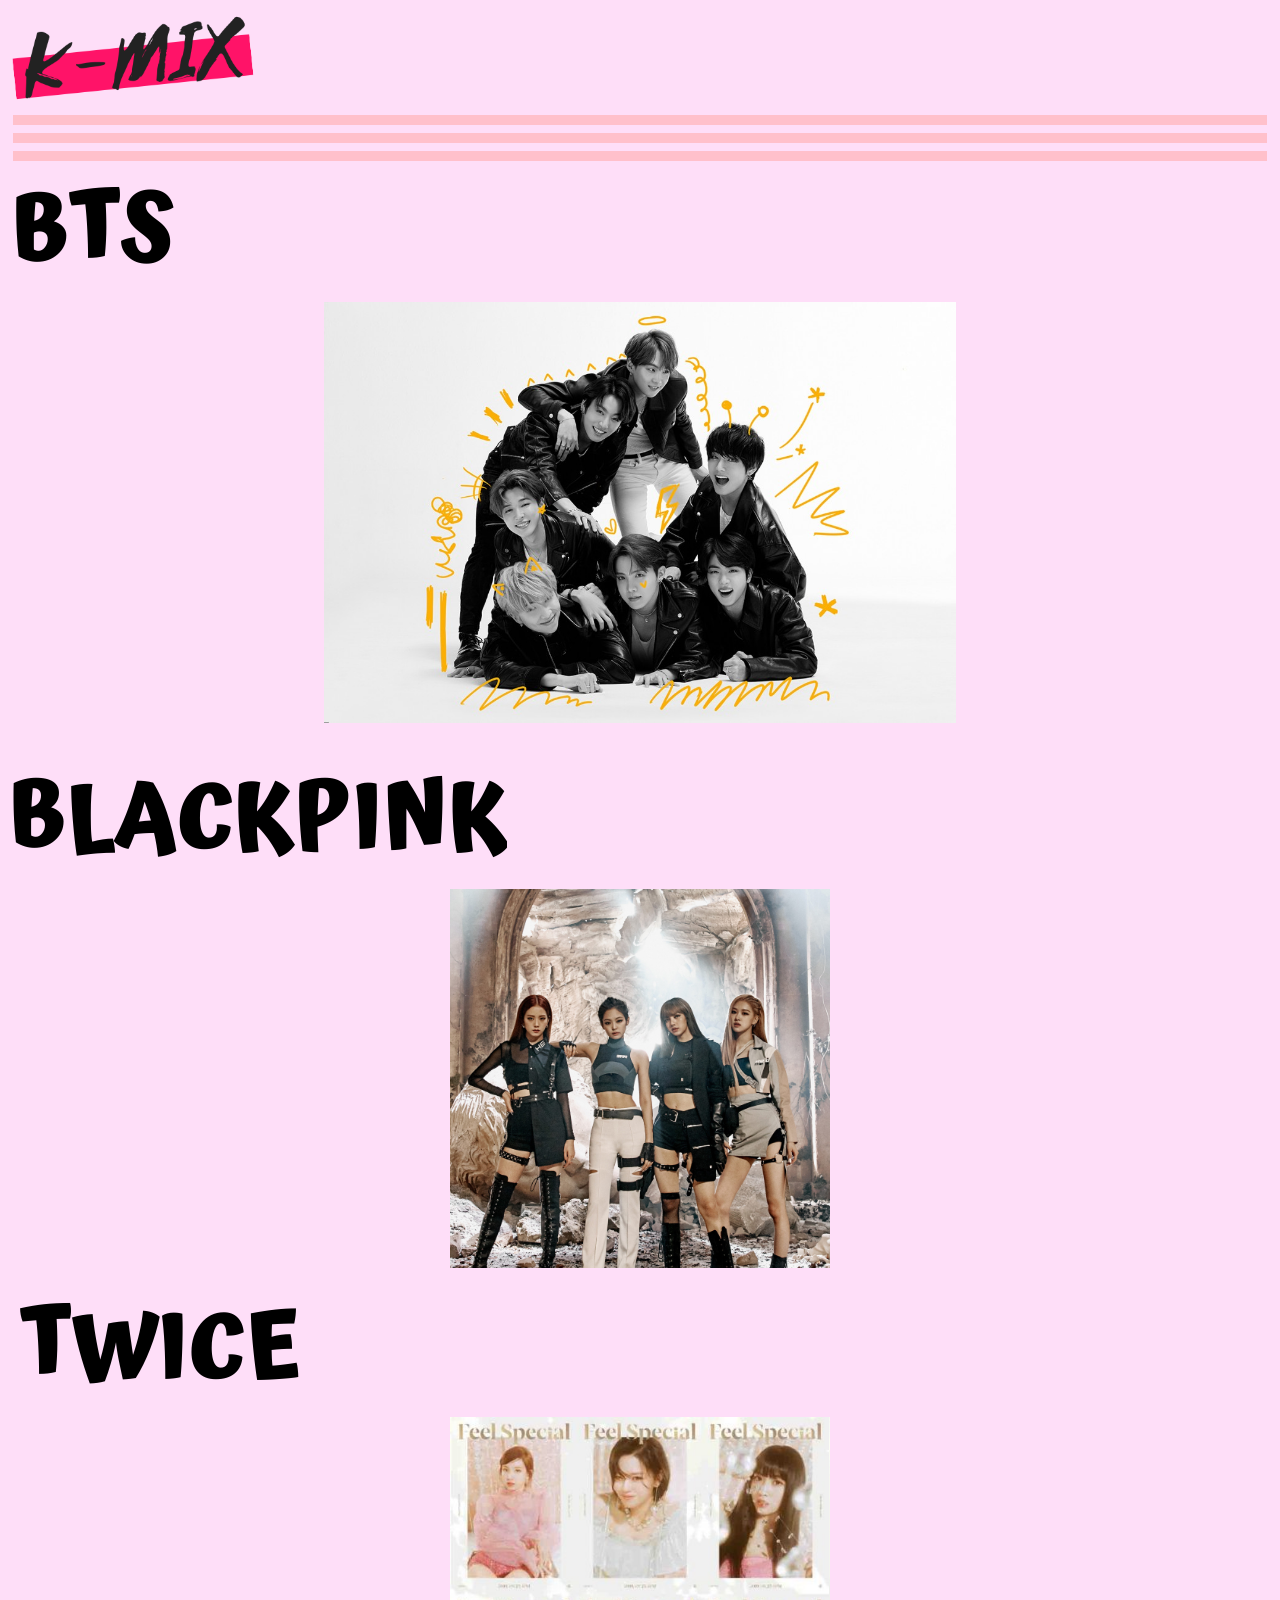
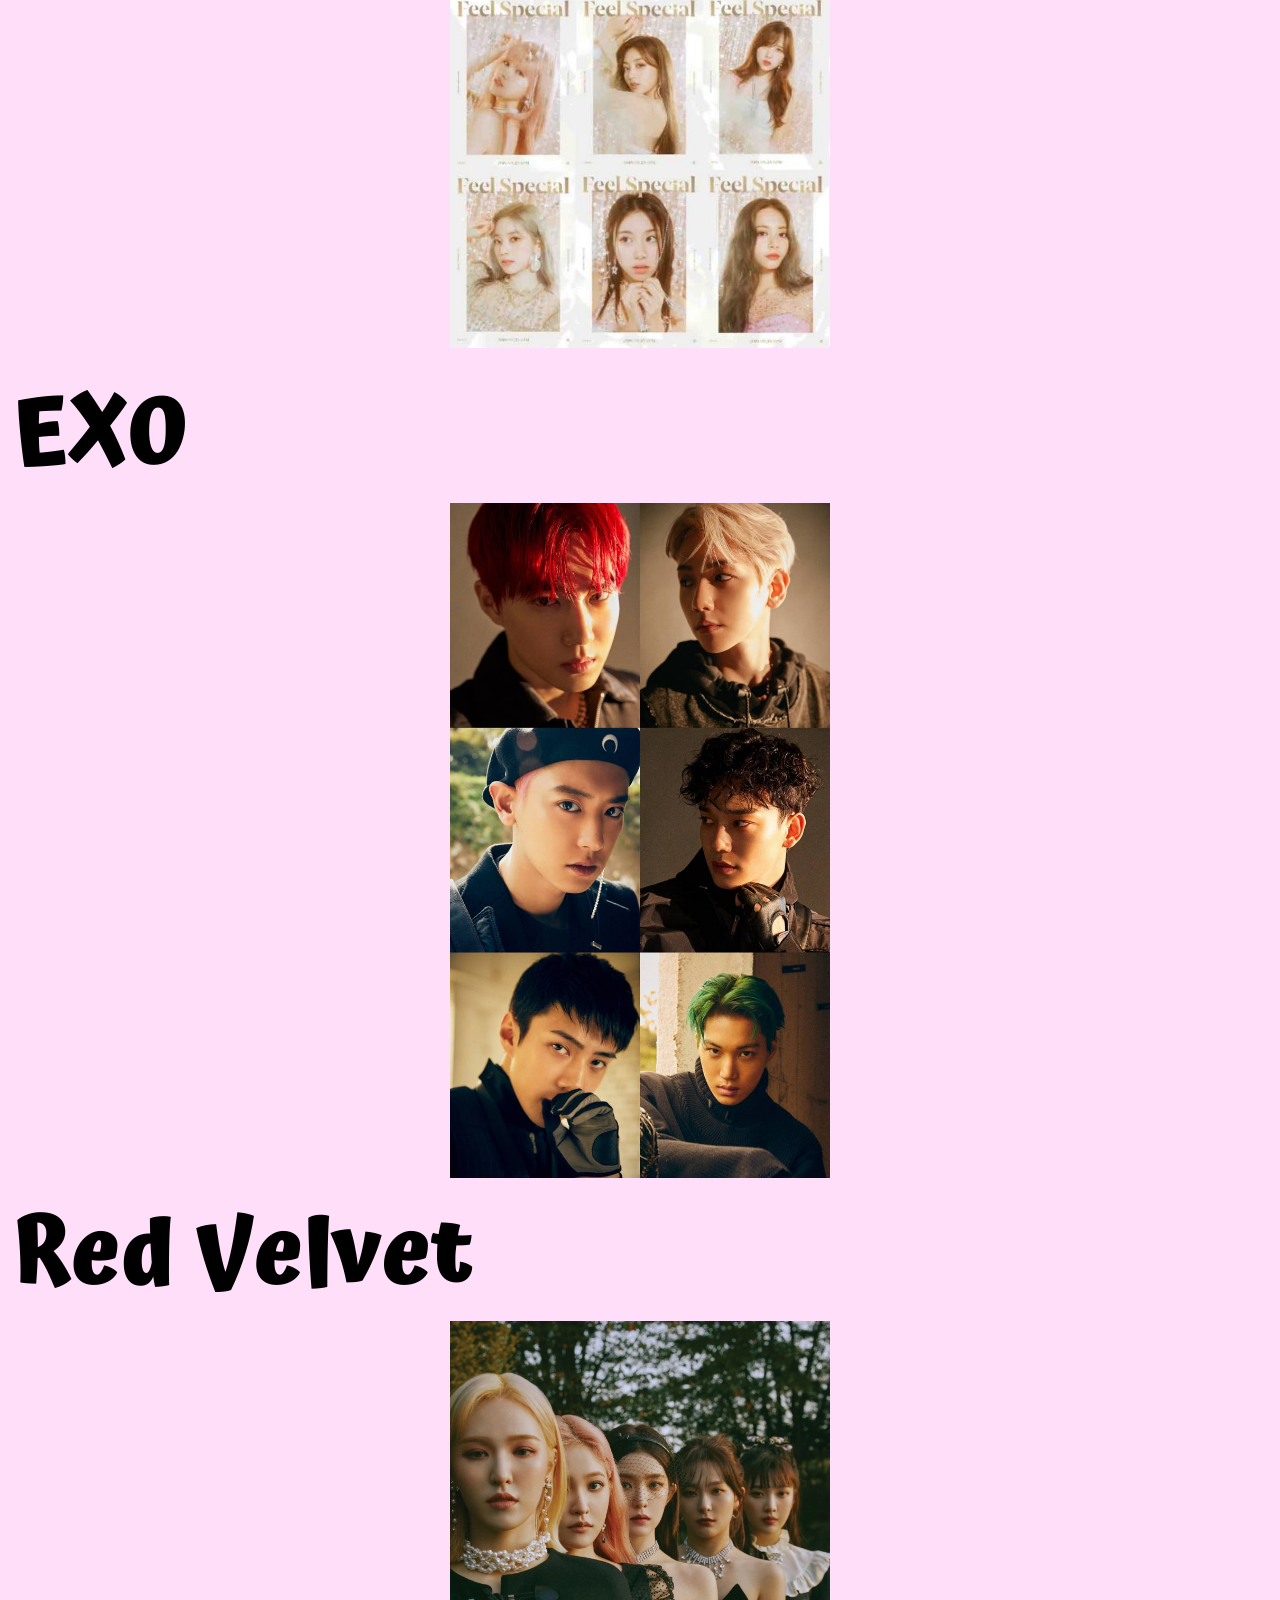
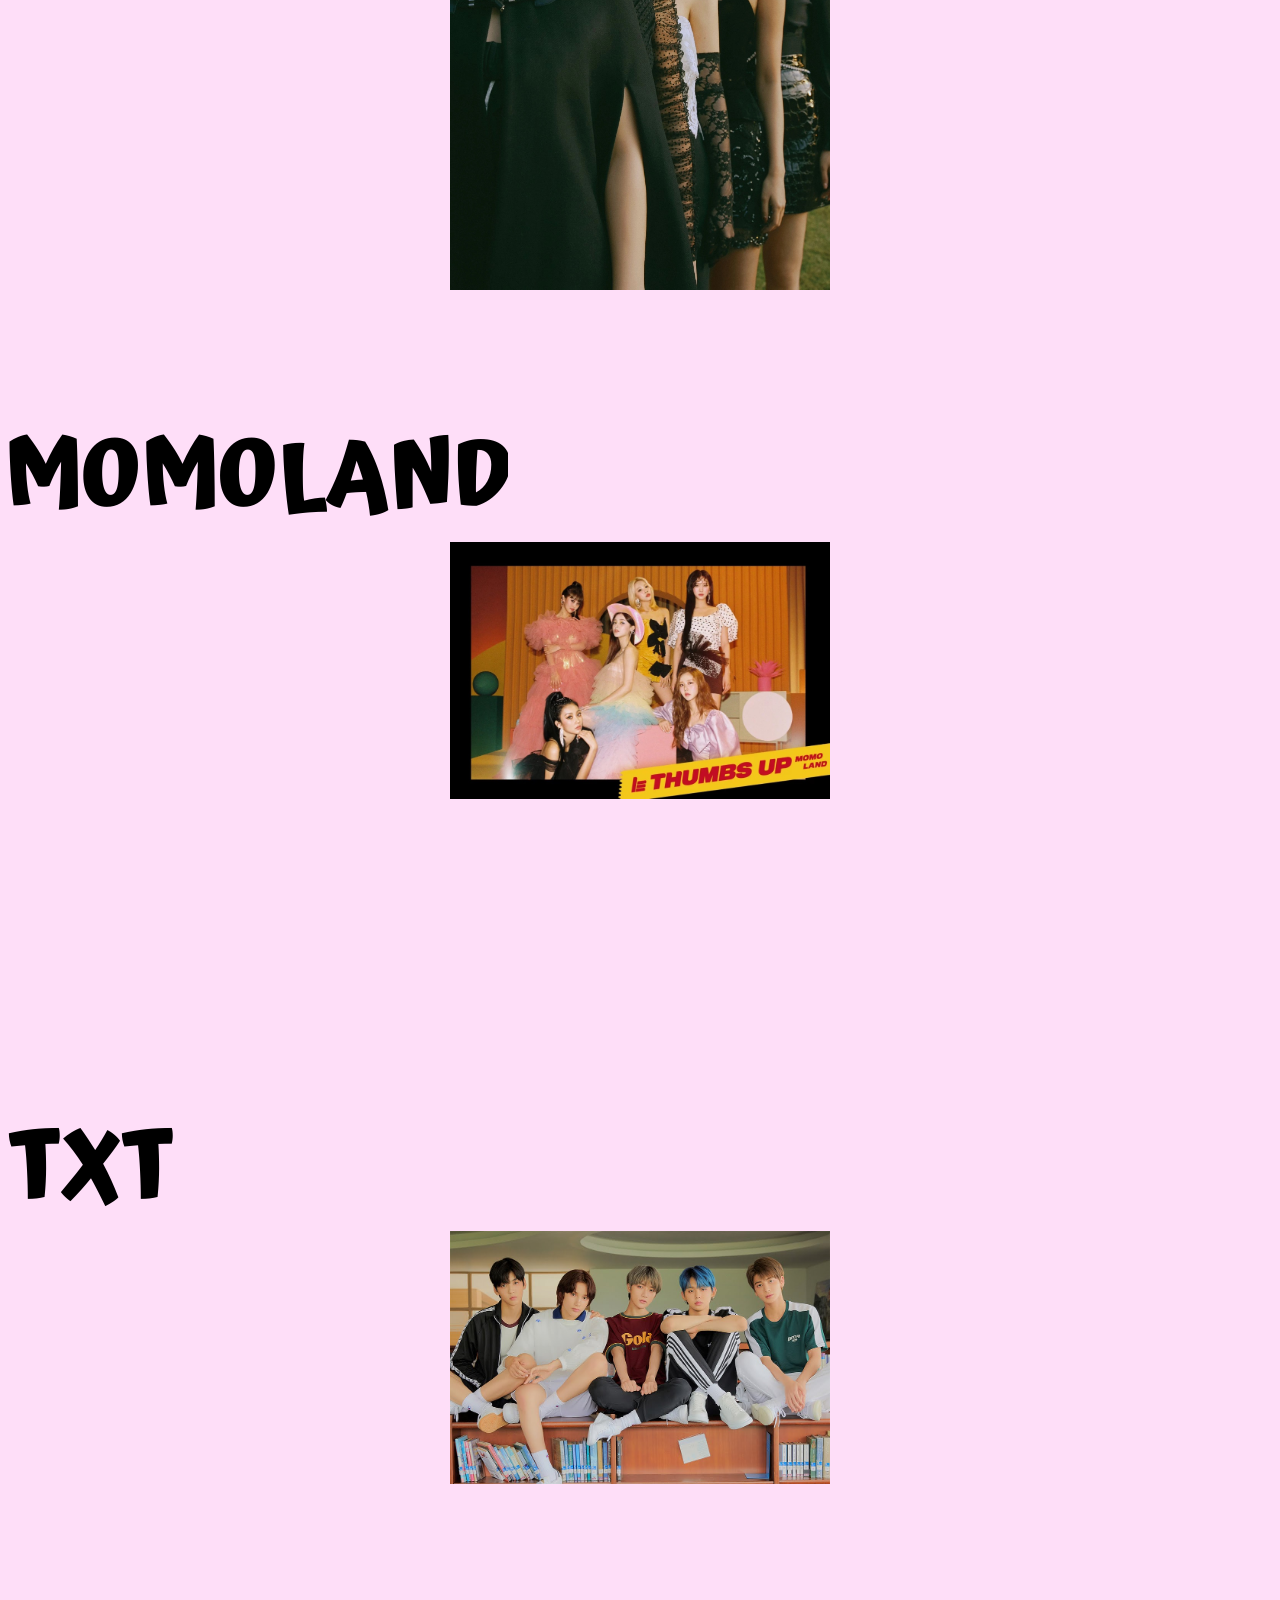
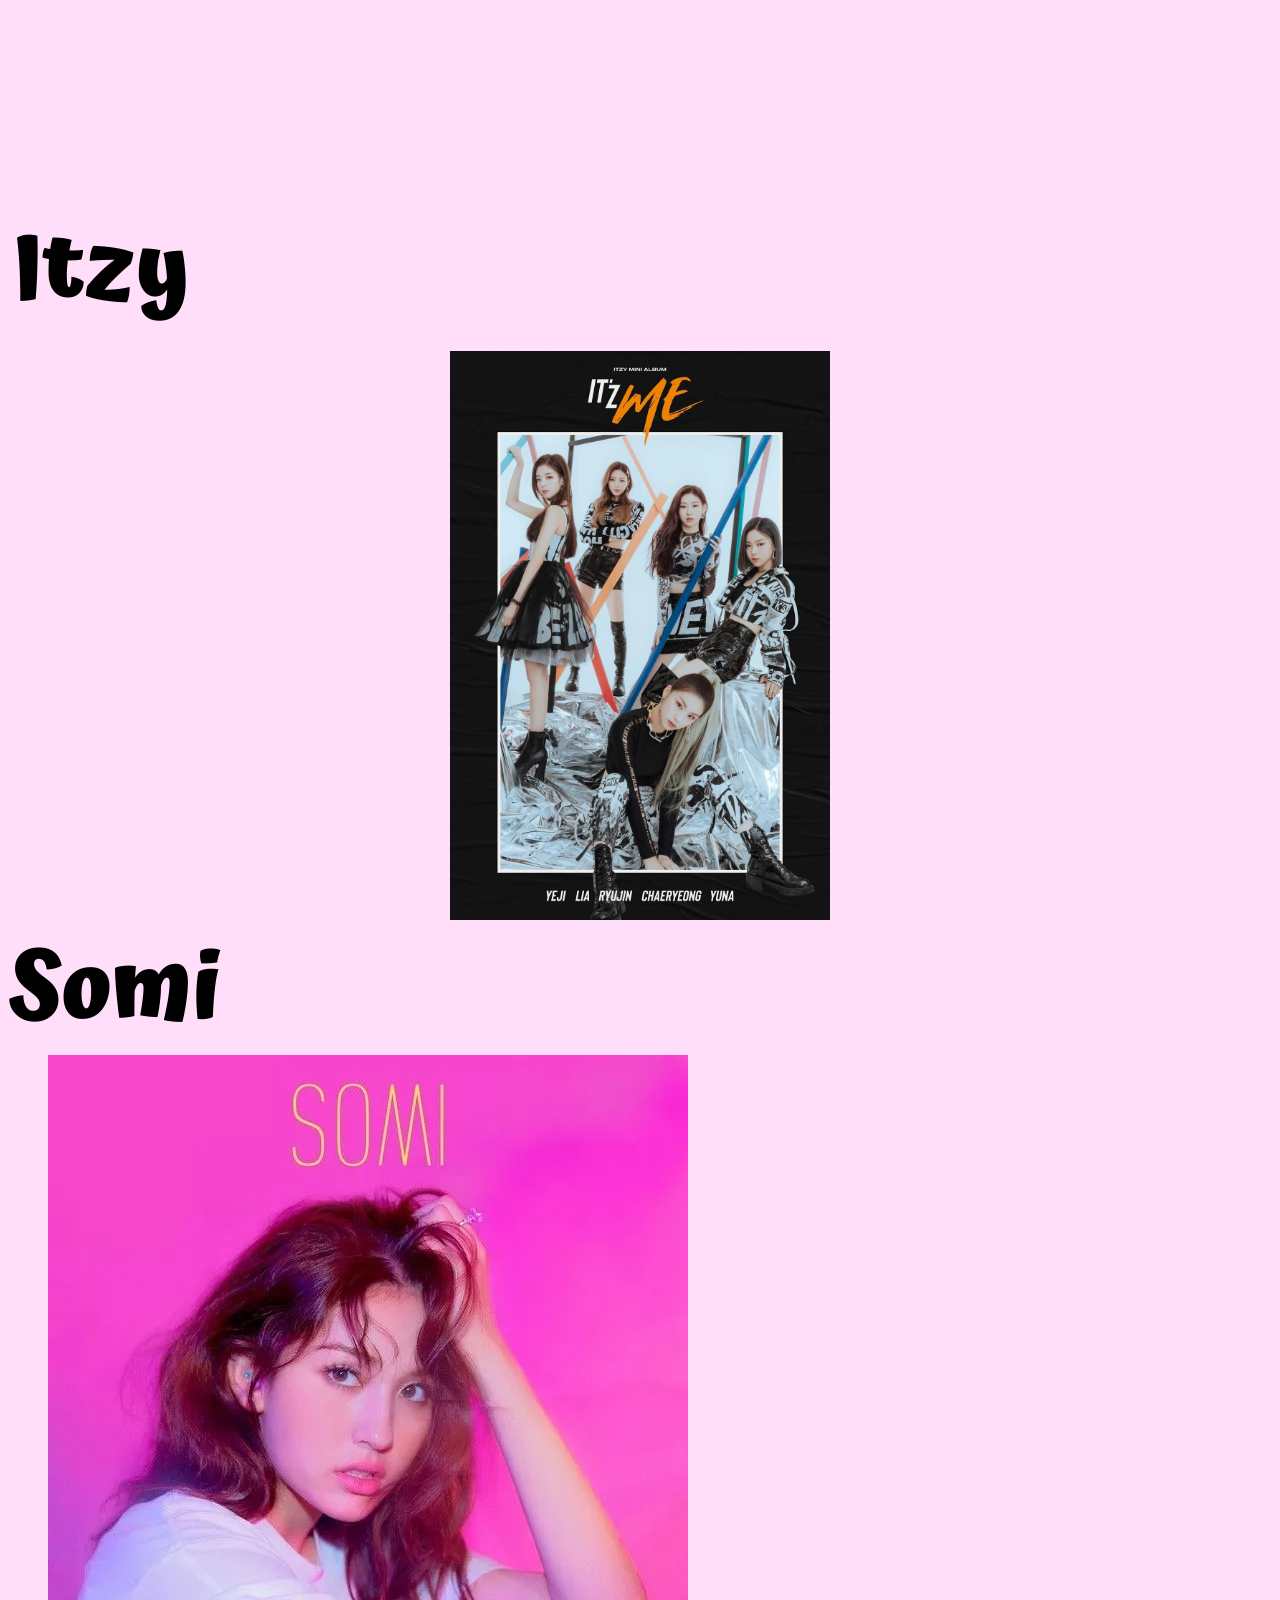
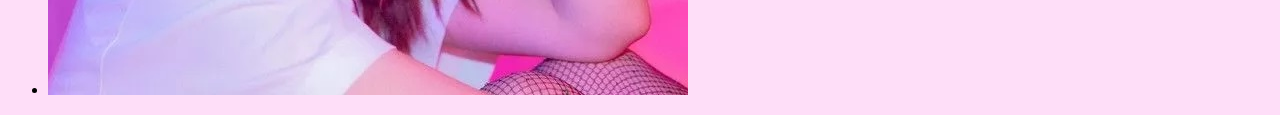
<file: GaleriaK-Mix.html>
<!DOCTYPE html>
<html>
	<head>
        
	<meta charset="utf-8">
	<title>Galeria de Fotos / K-Mix </title>
    <link rel="stylesheet" href="estilos.css">
	</head>
    
	<body bgcolor="FEDEF8">
    
        
	<img src="LogoK-Mix.png" width="20%">
	<br>

	<hr align= "center" size="10" width="99%" 
color="pink" noshade>	
	<hr align= "center" size="10" width="99%" 
color="pink" noshade>
	<hr align= "center" size="10" width="99%" 
color="pink" noshade>
        
    <img src="BTS.png">
		
	<div class="slider1">
        <ul>
	<li><img src="BTS.jpg" alt=" "></li>	
	<li><img src="RM.jpg" alt=" "></li>
	<li><img src="Jin.jpg" alt=" "></li>
	<li><img src="Suga.jpg" alt=" "></li>
	<li><img src="J-Hope.jpg" alt=" "></li>
	<li><img src="Jimin.jpg" alt=" "></li>
	<li><img src="V.jpg" alt=" "></li>
	<li><img src="Jungkook.jpg" alt=" "></li>
        </ul>
	</div>
    
    <img src="BLACKPINK.png">
		
	<div class="slider2">
        <ul>
	<li><img src="BLACKPINK.jpeg" alt=" "></li>	
	<li><img src="Jisoo.jpg" alt=" "></li>
	<li><img src="Jennie.jpg" alt=" "></li>
	<li><img src="Rose.jpg" alt=" "></li>
	<li><img src="Lisa.jpg" alt=" "></li>
        </ul>
	</div>
    
    <img src="TWICE.png">
		
	<div class="slider3">
        <ul>
	<li><img src="TWICE.jpg" alt=" "></li>	
	<li><img src="Nayeon.jpg" alt=" "></li>
	<li><img src="Jeongyeon.jpg" alt=" "></li>
	<li><img src="Momo.jpg" alt=" "></li>
	<li><img src="Sana.jpg" alt=" "></li>
	<li><img src="Jihyo.jpg" alt=" "></li>
	<li><img src="Mina.jpg" alt=" "></li>
	<li><img src="Dahyun.jpg" alt=" "></li>}
    <li><img src="Chaeyoung.jpg" alt=" "></li>
    <li><img src="Tzuyu.jpg" alt=" "></li>
        </ul>
	</div>
    
    <img src="EXO.png">
		
	<div class="slider4">
        <ul>
	<li><img src="EXO.jpeg" alt=" "></li>	
	<li><img src="Sehun.jpeg" alt=" "></li>
	<li><img src="Kai.jpg" alt=" "></li>
	<li><img src="Chanyeol.jpeg" alt=" "></li>
	<li><img src="Chen.jpeg" alt=" "></li>
	<li><img src="Baekhyun.jpg" alt=" "></li>
	<li><img src="Suho.jpeg" alt=" "></li>
        </ul>
	</div>
	
    <img src="Red%20Velvet.png">
		
	<div class="slider5">
        <ul>
	<li><img src="Red%20Velvet.jpg" alt=" "></li>	
	<li><img src="Irene.jpg" alt=" "></li>
	<li><img src="Seulgi.jpg" alt=" "></li>
	<li><img src="Wendy.jpg" alt=" "></li>
	<li><img src="Joy.jpg" alt=" "></li>
	<li><img src="Yeri.jpg" alt=" "></li>
        </ul>
	</div>
    
    <img src="MOMOLAND.png">
		
	<div class="slider6">
        <ul>
	<li><img src="MOMOLAND.jpg" alt=" "></li>	
	<li><img src="Hyebin.jpg" alt=" "></li>
	<li><img src="Ahin.jpg" alt=" "></li>
	<li><img src="JooE.jpg" alt=" "></li>
	<li><img src="Nancy.jpg" alt=" "></li>
	<li><img src="Nayun.jpg" alt=" "></li>
	<li><img src="Jane.jpg" alt=" "></li>
        </ul>
	</div>
    
    <img src="TXT.png">
		
	<div class="slider5">
        <ul>
	<li><img src="TXT.jpg" alt=" "></li>	
	<li><img src="Soobin.jpg" alt=" "></li>
	<li><img src="Yeonjun.jpg" alt=" "></li>
	<li><img src="Beomgyu.jpg" alt=" "></li>
	<li><img src="Taehyun.jpg" alt=" "></li>
	<li><img src="Hueningkai.jpg" alt=" "></li>
        </ul>
	</div>
    
    <img src="Itzy.png">
		
	<div class="slider5">
        <ul>
	<li><img src="Itzy.jpg" alt=" "></li>	
	<li><img src="Yeji.jpg" alt=" "></li>
	<li><img src="Lia.jpg" alt=" "></li>
	<li><img src="Ryujin.jpeg" alt=" "></li>
	<li><img src="Chaeryeong.jpg" alt=" "></li>
	<li><img src="Yuna.jpg" alt=" "></li>
        </ul>
	</div>
    
    <img src="Somi.png">
		
	<div class="slider">
        <ul>
	<li><img src="Somi.jpg" alt=" "></li>
        </ul>
	</div>
    
	</body>

<html>
</file>
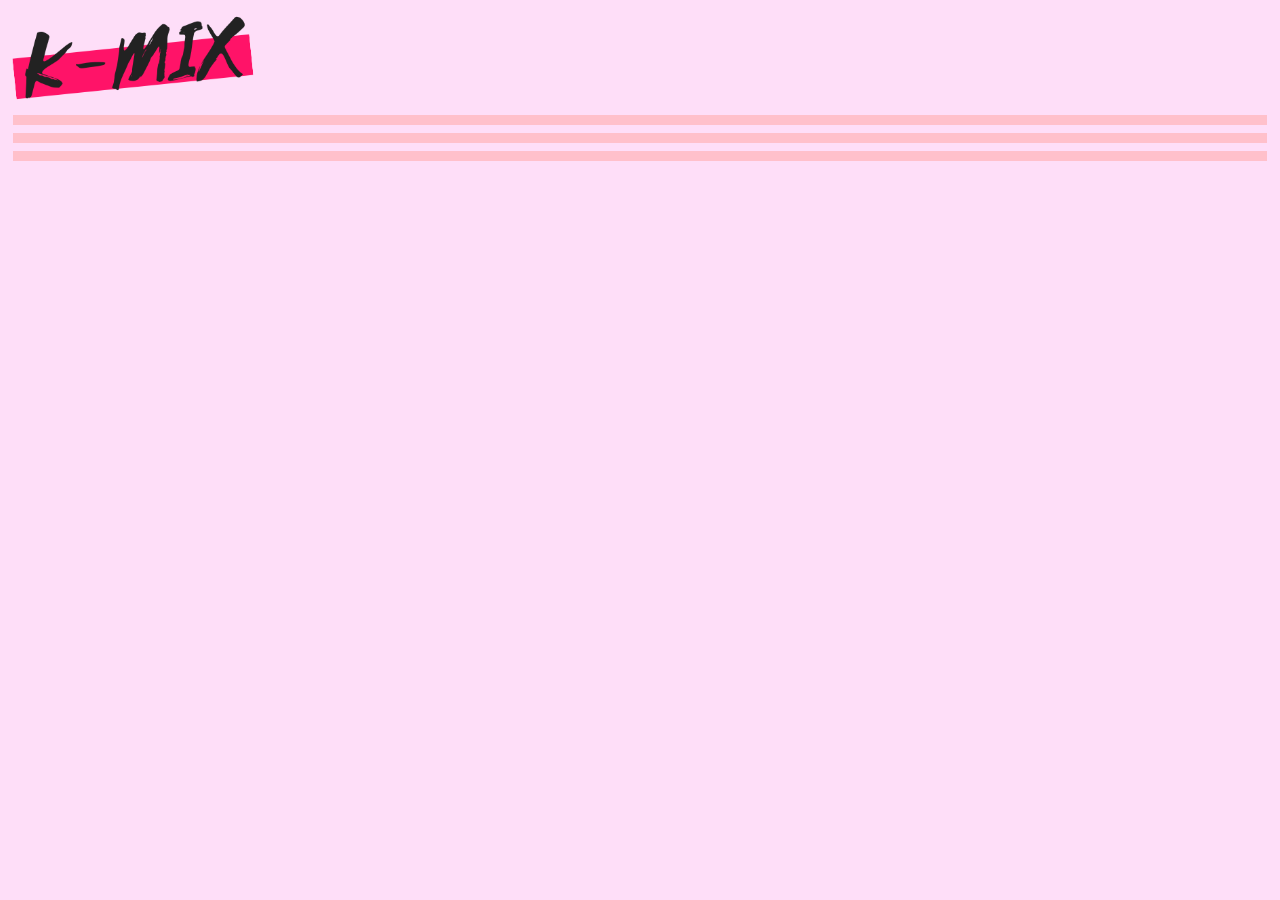
<file: GFK-Mix.html>
<!DOCTYPE html>
<html>
	<head>
	<meta charset="utf-8">
	<title>Grupos Femeninos / K-Mix</title>
	</head>
	<body>	
	<body bgcolor="FEDEF8">
	<img src="LogoK-Mix.png" width="20%">
	
	<hr align= "center" size="10" width="99%" 

color="pink" noshade>	
	<hr align= "center" size="10" width="99%" 

color="pink" noshade>
	<hr align= "center" size="10" width="99%" 

color="pink" noshade>
	</body>
<html>
</file>
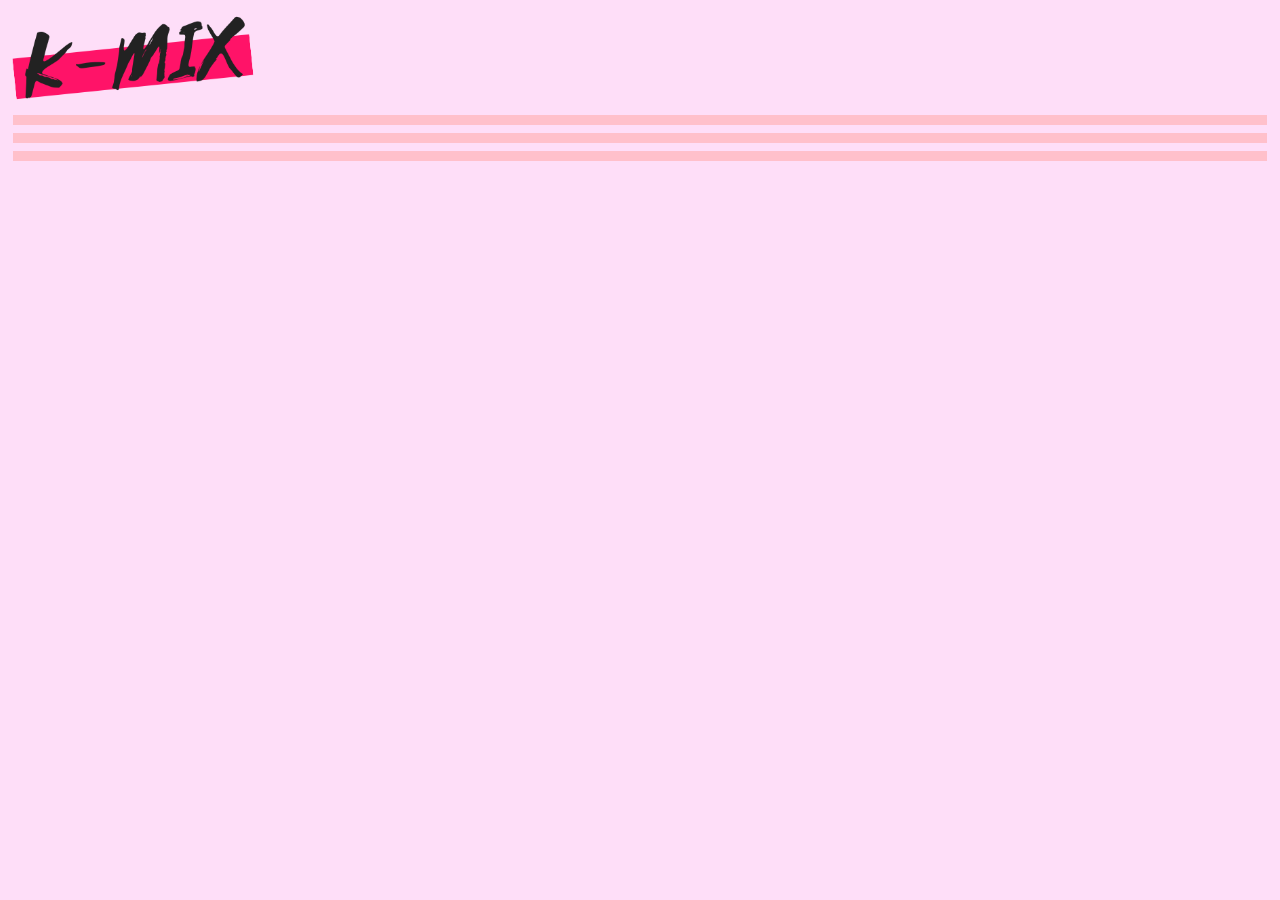
<file: GMK-Mix.html>
<!DOCTYPE html>
<html>
	<head>
	<meta charset="utf-8">
	<title>Grupos Masculinos / K-Mix</title>
	</head>
	<body>	
	<body bgcolor="FEDEF8">
	<img src="LogoK-Mix.png" width="20%">

	<hr align= "center" size="10" width="99%" 

color="pink" noshade>	
	<hr align= "center" size="10" width="99%" 

color="pink" noshade>
	<hr align= "center" size="10" width="99%" 

color="pink" noshade>
	</body>
<html>
</file>
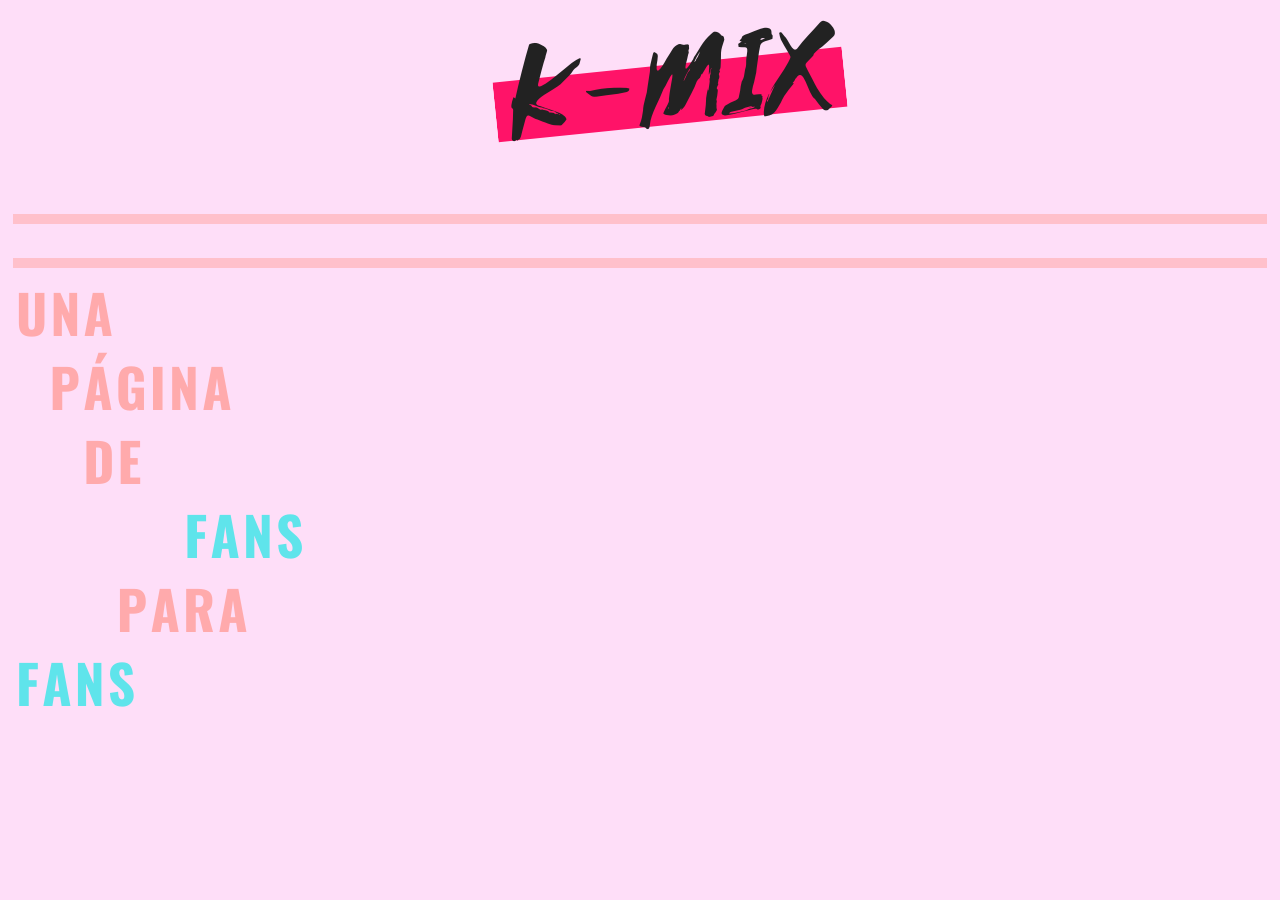
<file: K-Mix.html>
<!DOCTYPE html>
<html>
	<head>
	<meta charset="utf-8">
	<title>K-Mix</title>
	</head>	
    
	<body bgcolor="FEDEF8">
	<img src="Fondo.png">
	<img src="LogoK-Mix.png">
        
	</br></br></br></br>

	<hr align= "center" size="10" width="99%" 
color="pink" noshade>

	</br>

	<hr align= "center" size="10" width="99%" 
color="pink" noshade>

	<img src="LetreroK-Mix.png">
    
	</body>
<html>
</file>
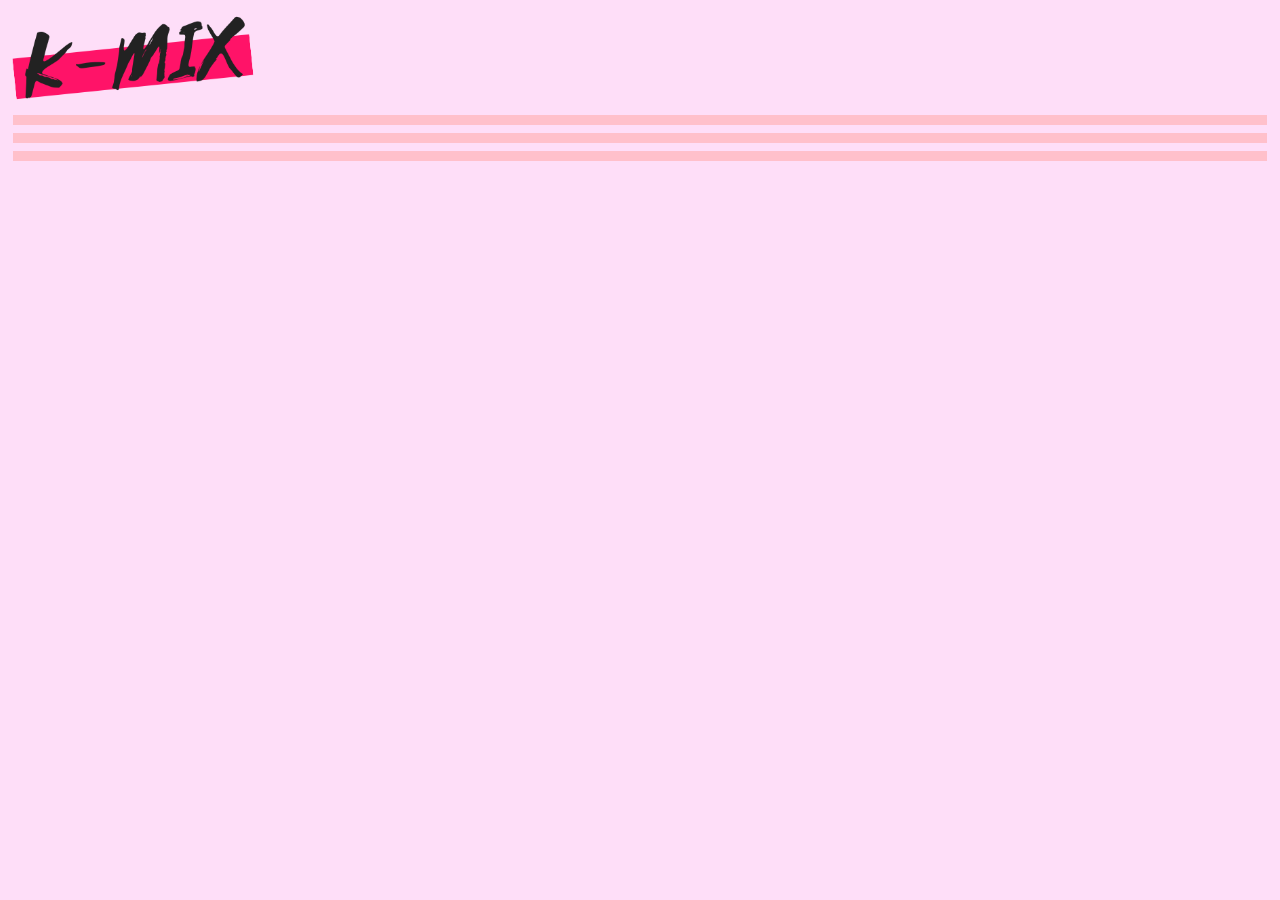
<file: Solista.html>
<!DOCTYPE html>
<html>
	<head>
	<meta charset="utf-8">
	<title>Solistas</title>
	</head>
	<body>	
	<body bgcolor="FEDEF8">
	<img src="LogoK-Mix.png" width="20%">

	<hr align= "center" size="10" width="99%" 

color="pink" noshade>	
	<hr align= "center" size="10" width="99%" 

color="pink" noshade>
	<hr align= "center" size="10" width="99%" 

color="pink" noshade>
	</body>
<html>
</file>
<file: estilos.css>
.slider1 {
    width: 50%;
    margin: auto;
    overflow: hidden;
}

.slider1 ul {
    display: flex;
    padding: 0;
    width: 800%;
    
    animation: cambio 20s infinite alternate;
}

.slider1 li {
    width: 100%;
    list-style: none;
}

.slider1 img {
    width: 100%;
}

@keyframes cambio {
    0% {margin-left: 0;}
    5% {margin-left: 0;}
    
    10%{margin-left: -100%;}
    20%{margin-left: -100%;}
    
    25%{margin-left: -200%;}
    35%{margin-left: -200%;}
    
    40%{margin-left: -300%;}
    50%{margin-left: -300%;}
    
    55%{margin-left: -400%;}
    65%{margin-left: -400%;}

    70%{margin-left: -500%;}
    80%{margin-left: -500%;}
    
    85%{margin-left: -600%;}
    95%{margin-left: -600%;}
    
    100%{margin-left: -700%;}
    0%{margin-left: -700%;}
}


.slider2 {
    width: 30%;
    margin: auto;
    overflow: hidden;
}

.slider2 ul {
    display: flex;
    padding: 0;
    width: 500%;
    
    animation: cambio1 20s infinite alternate;
}

.slider2 li {
    width: 100%;
    list-style: none;
}

.slider2 img {
    width: 100%;
}

@keyframes cambio1 {
    0% {margin-left: 0;}
    20% {margin-left: 0;}

    25% {margin-left: -100%;}
    45% {margin-left: -100%;}
    
    50% {margin-left: -200%;}
    70% {margin-left: -200%;}
    
    75% {margin-left: -300%;}
    85% {margin-left: -300%;}
    
    90% {margin-left: -400%;}
    100% {margin-left: -400%;}
}


.slider3 {
    width: 30%;
    margin: auto;
    overflow: hidden;
}

.slider3 ul {
    display: flex;
    padding: 0;
    width: 1000%;
    
    animation: cambio2 20s infinite alternate;
}

.slider3 li {
    width: 100%;
    list-style: none;
}

.slider3 img {
    width: 100%;
}

@keyframes cambio2{
    0% {margin-left: 0;}
    10% {margin-left: 0;}

    10% {margin-left: -100%;}
    20% {margin-left: -100%;}
    
    20% {margin-left: -200%;}
    30% {margin-left: -200%;}
    
    30% {margin-left: -300%;}
    40% {margin-left: -300%;}
    
    40% {margin-left: -400%;}
    50% {margin-left: -400%;}
    
    50% {margin-left: -500%;}
    60% {margin-left: -500%;}

    60% {margin-left: -600%;}
    70% {margin-left: -600%;}
    
    70% {margin-left: -700%;}
    80% {margin-left: -700%;}
    
    80% {margin-left: -800%;}
    90% {margin-left: -800%;}
    
    90% {margin-left: -900%;}
    100% {margin-left: -900%;}
}


.slider4 {
    width: 30%;
    margin: auto;
    overflow: hidden;
}

.slider4 ul {
    display: flex;
    padding: 0;
    width: 700%;
    
    animation: cambio3 20s infinite alternate;
}

.slider4 li {
    width: 100%;
    list-style: none;
}

.slider4 img {
    width: 100%;
}

@keyframes cambio3{
    0% {margin-left: 0;}
    10% {margin-left: 0;}
    
    15% {margin-left: -100%;}
    25% {margin-left: -100%;}
    
    30% {margin-left: -200%;}
    40% {margin-left: -200%;}
    
    45% {margin-left: -300%;}
    55% {margin-left: -300%;}
    
    60% {margin-left: -400%;}
    70% {margin-left: -400%;}
    
    75% {margin-left: -500%;}
    85% {margin-left: -500%;}
    
    90% {margin-left: -600%;}
    100% {margin-left: -600%;}

}


.slider5 {
    width: 30%;
    margin: auto;
    overflow: hidden;
}

.slider5 ul {
    display: flex;
    padding: 0;
    width: 600%;
    
    animation: cambio4 20s infinite alternate;
}

.slider5 li {
    width: 100%;
    list-style: none;
}

.slider5 img {
    width: 100%;
}

@keyframes cambio4{
    0% {margin-left: 0;}
    15% {margin-left: 0;}
    
    20% {margin-left: -100%;}
    30% {margin-left: -100%;}
    
    35% {margin-left: -200%;}
    45% {margin-left: -200%;}
    
    50% {margin-left: -300%;}
    60% {margin-left: -300%;}
    
    65% {margin-left: -400%;}
    75% {margin-left: -400%;}
    
    85% {margin-left: -500%;}
    100% {margin-left: -500%;}

}


.slider6 {
    width: 30%;
    margin: auto;
    overflow: hidden;
}

.slider6 ul {
    display: flex;
    padding: 0;
    width: 700%;
    
    animation: cambio5 20s infinite alternate;
}

.slider6 li {
    width: 100%;
    list-style: none;
}

.slider6 img {
    width: 100%;
}

@keyframes cambio5{
    0% {margin-left: 0;}
    10% {margin-left: 0;}
    
    15% {margin-left: -100%;}
    25% {margin-left: -100%;}
    
    30% {margin-left: -200%;}
    40% {margin-left: -200%;}
    
    45% {margin-left: -300%;}
    55% {margin-left: -300%;}
    
    60% {margin-left: -400%;}
    70% {margin-left: -400%;}
    
    75% {margin-left: -500%;}
    85% {margin-left: -500%;}
    
    90% {margin-left: -600%;}
    100% {margin-left: -600%;}

}
</file>
